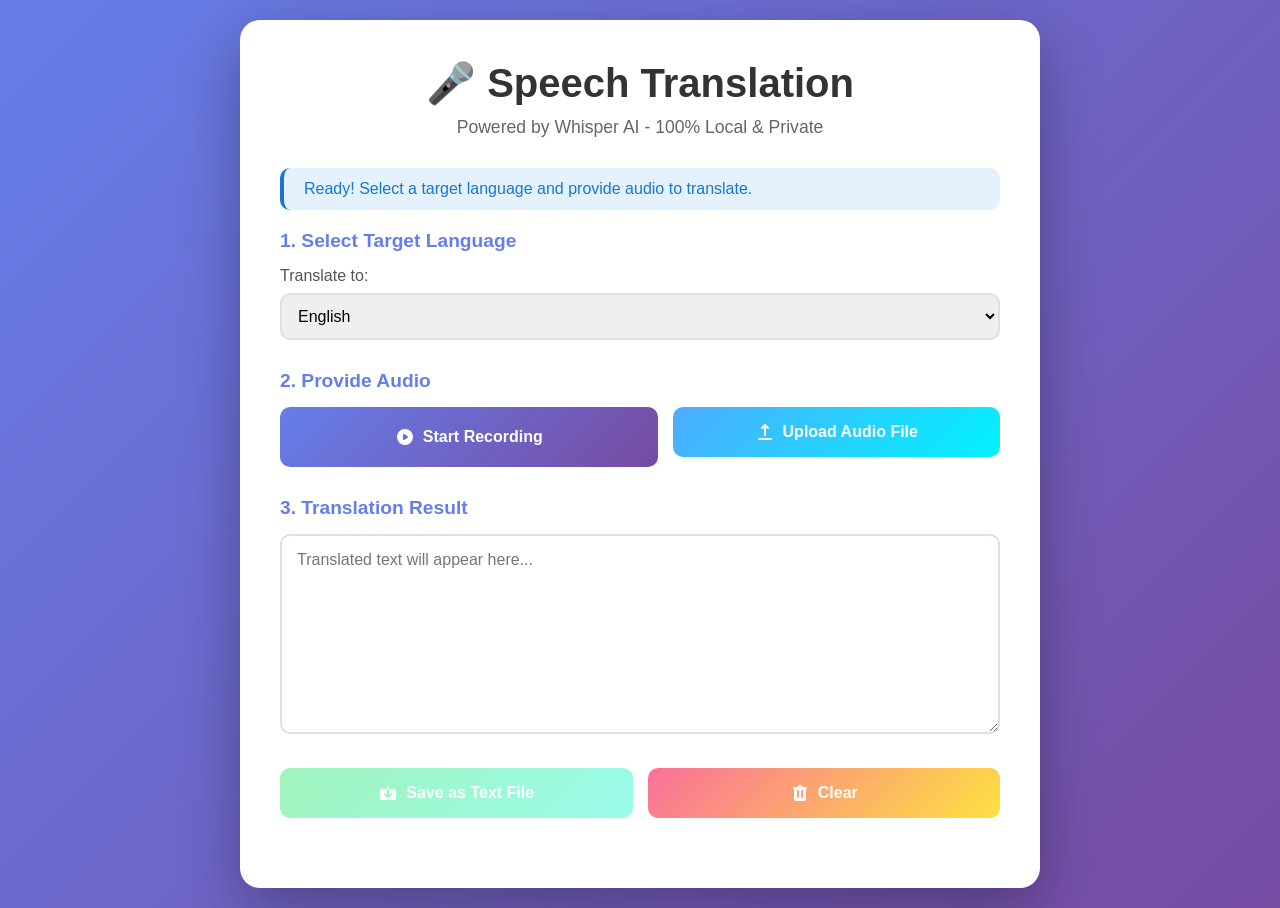
<file: index.html>
<!DOCTYPE html>
<html lang="en">
<head>
    <meta charset="UTF-8">
    <meta name="viewport" content="width=device-width, initial-scale=1.0">
    <title>Real-Time Speech Translation</title>
    <style>
        * {
            margin: 0;
            padding: 0;
            box-sizing: border-box;
        }

        body {
            font-family: 'Segoe UI', Tahoma, Geneva, Verdana, sans-serif;
            background: linear-gradient(135deg, #667eea 0%, #764ba2 100%);
            min-height: 100vh;
            display: flex;
            justify-content: center;
            align-items: center;
            padding: 20px;
        }

        .container {
            background: white;
            border-radius: 20px;
            box-shadow: 0 20px 60px rgba(0, 0, 0, 0.3);
            padding: 40px;
            max-width: 800px;
            width: 100%;
        }

        h1 {
            color: #333;
            text-align: center;
            margin-bottom: 10px;
            font-size: 2.5em;
        }

        .subtitle {
            text-align: center;
            color: #666;
            margin-bottom: 30px;
            font-size: 1.1em;
        }

        .section {
            margin-bottom: 30px;
        }

        .section-title {
            font-size: 1.2em;
            color: #667eea;
            margin-bottom: 15px;
            font-weight: 600;
        }

        .control-group {
            display: flex;
            gap: 15px;
            margin-bottom: 20px;
            flex-wrap: wrap;
        }

        label {
            display: block;
            margin-bottom: 8px;
            color: #555;
            font-weight: 500;
        }

        select, input[type="file"] {
            width: 100%;
            padding: 12px;
            border: 2px solid #e0e0e0;
            border-radius: 10px;
            font-size: 1em;
            transition: border-color 0.3s;
        }

        select:focus, input[type="file"]:focus {
            outline: none;
            border-color: #667eea;
        }

        .button-group {
            display: flex;
            gap: 15px;
            flex-wrap: wrap;
        }

        button {
            flex: 1;
            min-width: 150px;
            padding: 15px 25px;
            font-size: 1em;
            font-weight: 600;
            border: none;
            border-radius: 10px;
            cursor: pointer;
            transition: all 0.3s;
            display: flex;
            align-items: center;
            justify-content: center;
            gap: 8px;
        }

        button:disabled {
            opacity: 0.5;
            cursor: not-allowed;
        }

        .btn-record {
            background: linear-gradient(135deg, #667eea 0%, #764ba2 100%);
            color: white;
        }

        .btn-record:hover:not(:disabled) {
            transform: translateY(-2px);
            box-shadow: 0 5px 20px rgba(102, 126, 234, 0.4);
        }

        .btn-record.recording {
            background: linear-gradient(135deg, #f093fb 0%, #f5576c 100%);
            animation: pulse 1.5s infinite;
        }

        @keyframes pulse {
            0%, 100% { opacity: 1; }
            50% { opacity: 0.7; }
        }

        .btn-upload {
            background: linear-gradient(135deg, #4facfe 0%, #00f2fe 100%);
            color: white;
        }

        .btn-upload:hover:not(:disabled) {
            transform: translateY(-2px);
            box-shadow: 0 5px 20px rgba(79, 172, 254, 0.4);
        }

        .btn-save {
            background: linear-gradient(135deg, #43e97b 0%, #38f9d7 100%);
            color: white;
        }

        .btn-save:hover:not(:disabled) {
            transform: translateY(-2px);
            box-shadow: 0 5px 20px rgba(67, 233, 123, 0.4);
        }

        .btn-clear {
            background: linear-gradient(135deg, #fa709a 0%, #fee140 100%);
            color: white;
        }

        .btn-clear:hover:not(:disabled) {
            transform: translateY(-2px);
            box-shadow: 0 5px 20px rgba(250, 112, 154, 0.4);
        }

        .text-area-container {
            position: relative;
        }

        textarea {
            width: 100%;
            min-height: 200px;
            padding: 15px;
            border: 2px solid #e0e0e0;
            border-radius: 10px;
            font-size: 1em;
            font-family: 'Segoe UI', Tahoma, Geneva, Verdana, sans-serif;
            resize: vertical;
            transition: border-color 0.3s;
        }

        textarea:focus {
            outline: none;
            border-color: #667eea;
        }

        .status-indicator {
            padding: 12px 20px;
            border-radius: 10px;
            margin-bottom: 20px;
            font-weight: 500;
            display: none;
        }

        .status-indicator.info {
            background: #e3f2fd;
            color: #1976d2;
            border-left: 4px solid #1976d2;
            display: block;
        }

        .status-indicator.success {
            background: #e8f5e9;
            color: #388e3c;
            border-left: 4px solid #388e3c;
            display: block;
        }

        .status-indicator.error {
            background: #ffebee;
            color: #c62828;
            border-left: 4px solid #c62828;
            display: block;
        }

        .status-indicator.processing {
            background: #fff3e0;
            color: #f57c00;
            border-left: 4px solid #f57c00;
            display: block;
        }

        .file-input-wrapper {
            position: relative;
            overflow: hidden;
            display: inline-block;
            width: 100%;
        }

        .file-input-wrapper input[type="file"] {
            position: absolute;
            left: -9999px;
        }

        .file-input-label {
            display: flex;
            align-items: center;
            justify-content: center;
            padding: 15px 25px;
            background: linear-gradient(135deg, #4facfe 0%, #00f2fe 100%);
            color: white;
            border-radius: 10px;
            cursor: pointer;
            transition: all 0.3s;
            font-weight: 600;
            gap: 8px;
        }

        .file-input-label:hover {
            transform: translateY(-2px);
            box-shadow: 0 5px 20px rgba(79, 172, 254, 0.4);
        }

        .file-name {
            margin-top: 10px;
            color: #666;
            font-size: 0.9em;
            font-style: italic;
        }

        .metadata {
            display: flex;
            gap: 20px;
            margin-top: 15px;
            padding: 15px;
            background: #f5f5f5;
            border-radius: 10px;
            flex-wrap: wrap;
        }

        .metadata-item {
            flex: 1;
            min-width: 150px;
        }

        .metadata-label {
            font-size: 0.85em;
            color: #666;
            margin-bottom: 5px;
        }

        .metadata-value {
            font-weight: 600;
            color: #333;
        }

        .icon {
            width: 20px;
            height: 20px;
        }

        @media (max-width: 600px) {
            .container {
                padding: 20px;
            }

            h1 {
                font-size: 1.8em;
            }

            .control-group {
                flex-direction: column;
            }

            .button-group {
                flex-direction: column;
            }

            button {
                width: 100%;
            }
        }
    </style>
</head>
<body>
    <div class="container">
        <h1>🎤 Speech Translation</h1>
        <p class="subtitle">Powered by Whisper AI - 100% Local & Private</p>

        <div class="status-indicator" id="statusIndicator"></div>

        <div class="section">
            <div class="section-title">1. Select Target Language</div>
            <div class="control-group">
                <div style="flex: 1;">
                    <label for="targetLanguage">Translate to:</label>
                    <select id="targetLanguage">
                        <option value="en">English</option>
                        <option value="es">Spanish</option>
                        <option value="fr">French</option>
                        <option value="de">German</option>
                        <option value="it">Italian</option>
                        <option value="pt">Portuguese</option>
                        <option value="nl">Dutch</option>
                        <option value="ru">Russian</option>
                        <option value="zh">Chinese</option>
                        <option value="ja">Japanese</option>
                        <option value="ko">Korean</option>
                        <option value="ar">Arabic</option>
                        <option value="hi">Hindi</option>
                        <option value="tr">Turkish</option>
                        <option value="pl">Polish</option>
                        <option value="uk">Ukrainian</option>
                        <option value="vi">Vietnamese</option>
                        <option value="th">Thai</option>
                        <option value="id">Indonesian</option>
                        <option value="ms">Malay</option>
                    </select>
                </div>
            </div>
        </div>

        <div class="section">
            <div class="section-title">2. Provide Audio</div>
            <div class="button-group">
                <button id="recordButton" class="btn-record">
                    <svg class="icon" fill="currentColor" viewBox="0 0 20 20">
                        <path fill-rule="evenodd" d="M10 18a8 8 0 100-16 8 8 0 000 16zM9.555 7.168A1 1 0 008 8v4a1 1 0 001.555.832l3-2a1 1 0 000-1.664l-3-2z" clip-rule="evenodd"/>
                    </svg>
                    <span>Start Recording</span>
                </button>
                
                <div class="file-input-wrapper" style="flex: 1;">
                    <input type="file" id="audioUpload" accept="audio/*" />
                    <label for="audioUpload" class="file-input-label">
                        <svg class="icon" fill="currentColor" viewBox="0 0 20 20">
                            <path fill-rule="evenodd" d="M3 17a1 1 0 011-1h12a1 1 0 110 2H4a1 1 0 01-1-1zM6.293 6.707a1 1 0 010-1.414l3-3a1 1 0 011.414 0l3 3a1 1 0 01-1.414 1.414L11 5.414V13a1 1 0 11-2 0V5.414L7.707 6.707a1 1 0 01-1.414 0z" clip-rule="evenodd"/>
                        </svg>
                        <span>Upload Audio File</span>
                    </label>
                    <div class="file-name" id="fileName"></div>
                </div>
            </div>
        </div>

        <div class="section">
            <div class="section-title">3. Translation Result</div>
            <div class="text-area-container">
                <textarea id="translatedText" placeholder="Translated text will appear here..." readonly></textarea>
            </div>
            <div class="metadata" id="metadata" style="display: none;">
                <div class="metadata-item">
                    <div class="metadata-label">Detected Language</div>
                    <div class="metadata-value" id="detectedLanguage">-</div>
                </div>
                <div class="metadata-item">
                    <div class="metadata-label">Original Text</div>
                    <div class="metadata-value" id="originalText">-</div>
                </div>
            </div>
        </div>

        <div class="section">
            <div class="button-group">
                <button id="saveButton" class="btn-save" disabled>
                    <svg class="icon" fill="currentColor" viewBox="0 0 20 20">
                        <path d="M7.707 10.293a1 1 0 10-1.414 1.414l3 3a1 1 0 001.414 0l3-3a1 1 0 00-1.414-1.414L11 11.586V6h5a2 2 0 012 2v7a2 2 0 01-2 2H4a2 2 0 01-2-2V8a2 2 0 012-2h5v5.586l-1.293-1.293zM9 4a1 1 0 012 0v2H9V4z"/>
                    </svg>
                    <span>Save as Text File</span>
                </button>
                <button id="clearButton" class="btn-clear">
                    <svg class="icon" fill="currentColor" viewBox="0 0 20 20">
                        <path fill-rule="evenodd" d="M9 2a1 1 0 00-.894.553L7.382 4H4a1 1 0 000 2v10a2 2 0 002 2h8a2 2 0 002-2V6a1 1 0 100-2h-3.382l-.724-1.447A1 1 0 0011 2H9zM7 8a1 1 0 012 0v6a1 1 0 11-2 0V8zm5-1a1 1 0 00-1 1v6a1 1 0 102 0V8a1 1 0 00-1-1z" clip-rule="evenodd"/>
                    </svg>
                    <span>Clear</span>
                </button>
            </div>
        </div>
    </div>

    <script src="app.js"></script>
</body>
</html>
</file>
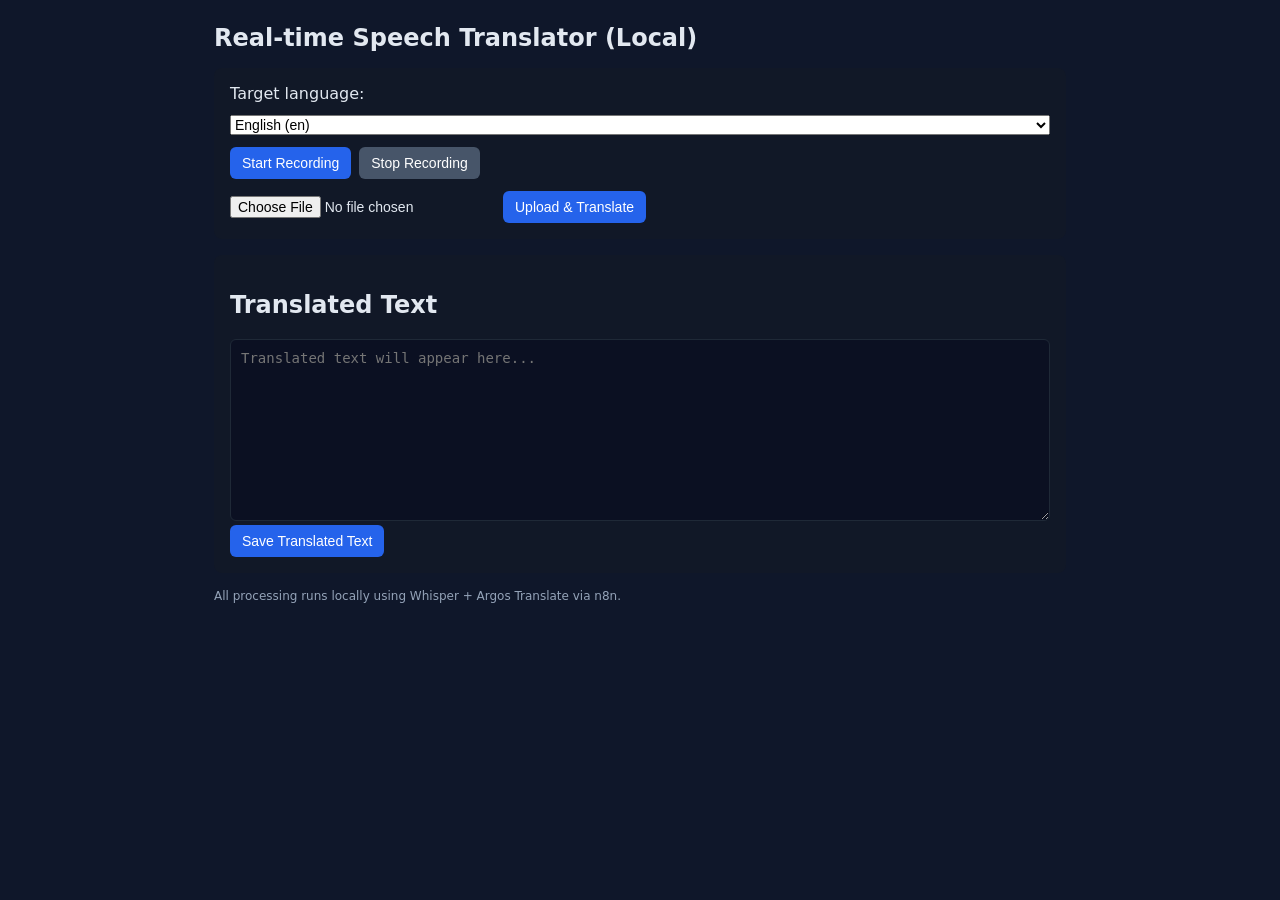
<file: web/index.html>
<!DOCTYPE html>
<html lang="en">
<head>
  <meta charset="UTF-8" />
  <meta name="viewport" content="width=device-width, initial-scale=1.0" />
  <title>Local Real-time Speech Translator</title>
  <link rel="stylesheet" href="./styles.css" />
</head>
<body>
  <div class="container">
    <h1>Real-time Speech Translator (Local)</h1>

    <div class="controls">
      <label for="languageSelect">Target language:</label>
      <select id="languageSelect"></select>

      <div class="recording">
        <button id="startBtn">Start Recording</button>
        <button id="stopBtn" disabled>Stop Recording</button>
        <span id="status"></span>
      </div>

      <div class="upload">
        <input type="file" id="fileInput" accept="audio/*" />
        <button id="uploadBtn">Upload & Translate</button>
      </div>
    </div>

    <div class="output">
      <h2>Translated Text</h2>
      <textarea id="translatedText" rows="10" placeholder="Translated text will appear here..."></textarea>
      <div class="save">
        <button id="saveBtn">Save Translated Text</button>
      </div>
    </div>

    <footer>
      <p>All processing runs locally using Whisper + Argos Translate via n8n.</p>
    </footer>
  </div>

  <script src="./app.js"></script>
</body>
</html>
</file>
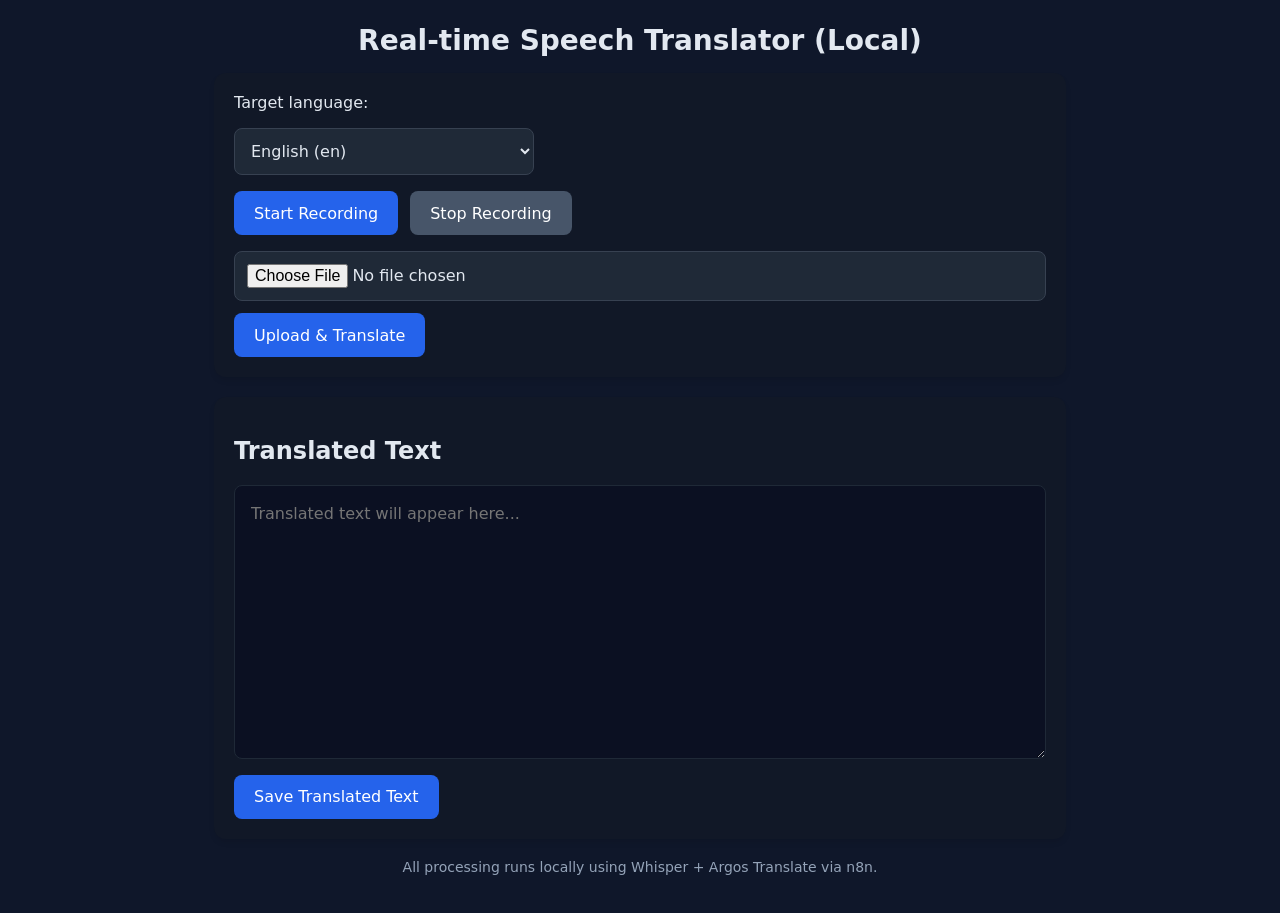
<file: speech-translation/web/index.html>
<!DOCTYPE html>
<html lang="en">
<head>
  <meta charset="UTF-8" />
  <meta name="viewport" content="width=device-width, initial-scale=1.0, user-scalable=yes" />
  <meta name="description" content="Local real-time speech translation using Whisper and Argos Translate" />
  <meta name="theme-color" content="#0f172a" />
  <meta name="apple-mobile-web-app-capable" content="yes" />
  <meta name="apple-mobile-web-app-status-bar-style" content="black-translucent" />
  <meta name="msapplication-TileColor" content="#0f172a" />
  <meta name="msapplication-tap-highlight" content="no" />
  <title>Local Real-time Speech Translator</title>
  <link rel="stylesheet" href="./styles.css" />
</head>
<body>
  <div class="container">
    <h1>Real-time Speech Translator (Local)</h1>

    <div class="controls">
      <label for="languageSelect">Target language:</label>
      <select id="languageSelect"></select>

      <div class="recording">
        <button id="startBtn">Start Recording</button>
        <button id="stopBtn" disabled>Stop Recording</button>
        <span id="status"></span>
      </div>

      <div class="upload">
        <input type="file" id="fileInput" accept="audio/*" />
        <button id="uploadBtn">Upload & Translate</button>
      </div>
    </div>

    <div class="output">
      <h2>Translated Text</h2>
      <textarea id="translatedText" rows="10" placeholder="Translated text will appear here..."></textarea>
      <div class="save">
        <button id="saveBtn">Save Translated Text</button>
      </div>
    </div>

    <footer>
      <p>All processing runs locally using Whisper + Argos Translate via n8n.</p>
    </footer>
  </div>

  <script src="./app.js"></script>
</body>
</html>
</file>
<file: web/styles.css>
* { box-sizing: border-box; }
body { font-family: system-ui, Arial, sans-serif; margin: 0; padding: 0; background: #0f172a; color: #e2e8f0; }
.container { max-width: 900px; margin: 0 auto; padding: 24px; }
h1 { margin: 0 0 16px; font-size: 24px; }
.controls { background: #111827; padding: 16px; border-radius: 8px; display: grid; gap: 12px; }
label { margin-right: 8px; }
select, input[type="file"], button, textarea { font-size: 14px; }
button { background: #2563eb; color: white; border: 0; border-radius: 6px; padding: 8px 12px; cursor: pointer; }
button[disabled] { background: #475569; cursor: not-allowed; }
.recording, .upload { display: flex; align-items: center; gap: 8px; }
#status { color: #93c5fd; }
.output { margin-top: 16px; background: #111827; padding: 16px; border-radius: 8px; }
textarea { width: 100%; background: #0b1022; color: #e2e8f0; border: 1px solid #1f2937; border-radius: 6px; padding: 10px; }
footer { margin-top: 16px; color: #94a3b8; font-size: 12px; }
</file>
<file: speech-translation/web/styles.css>
* { 
  box-sizing: border-box; 
  -webkit-tap-highlight-color: transparent; /* Remove tap highlight on touch devices */
}

body { 
  font-family: system-ui, -apple-system, BlinkMacSystemFont, 'Segoe UI', Roboto, Arial, sans-serif; 
  margin: 0; 
  padding: 0; 
  background: #0f172a; 
  color: #e2e8f0; 
  -webkit-font-smoothing: antialiased;
  -moz-osx-font-smoothing: grayscale;
}

.container { 
  max-width: 900px; 
  margin: 0 auto; 
  padding: 24px; 
}

h1 { 
  margin: 0 0 16px; 
  font-size: clamp(20px, 4vw, 28px); 
  text-align: center;
}

.controls { 
  background: #111827; 
  padding: 20px; 
  border-radius: 12px; 
  display: grid; 
  gap: 16px; 
  box-shadow: 0 4px 6px -1px rgba(0, 0, 0, 0.1);
}

label { 
  margin-right: 8px; 
  font-weight: 500;
}

select, input[type="file"], button, textarea { 
  font-size: 16px; /* Prevent zoom on iOS */
  font-family: inherit;
}

select {
  background: #1f2937;
  color: #e2e8f0;
  border: 1px solid #374151;
  border-radius: 8px;
  padding: 12px;
  width: 100%;
  max-width: 300px;
}

input[type="file"] {
  background: #1f2937;
  color: #e2e8f0;
  border: 1px solid #374151;
  border-radius: 8px;
  padding: 12px;
  width: 100%;
}

button { 
  background: #2563eb; 
  color: white; 
  border: 0; 
  border-radius: 8px; 
  padding: 12px 20px; 
  cursor: pointer; 
  font-weight: 500;
  min-height: 44px; /* Touch-friendly minimum size */
  transition: all 0.2s ease;
  touch-action: manipulation; /* Optimize for touch */
}

button:hover:not(:disabled) {
  background: #1d4ed8;
  transform: translateY(-1px);
}

button:active {
  transform: translateY(0);
}

button[disabled] { 
  background: #475569; 
  cursor: not-allowed; 
  transform: none;
}

.recording, .upload { 
  display: flex; 
  align-items: center; 
  gap: 12px; 
  flex-wrap: wrap;
}

#status { 
  color: #93c5fd; 
  font-weight: 500;
  min-height: 20px;
}

.output { 
  margin-top: 20px; 
  background: #111827; 
  padding: 20px; 
  border-radius: 12px; 
  box-shadow: 0 4px 6px -1px rgba(0, 0, 0, 0.1);
}

textarea { 
  width: 100%; 
  background: #0b1022; 
  color: #e2e8f0; 
  border: 1px solid #1f2937; 
  border-radius: 8px; 
  padding: 16px; 
  min-height: 120px;
  resize: vertical;
  font-family: inherit;
  line-height: 1.5;
}

textarea:focus, select:focus, input:focus {
  outline: none;
  border-color: #2563eb;
  box-shadow: 0 0 0 3px rgba(37, 99, 235, 0.1);
}

.save {
  margin-top: 12px;
}

footer { 
  margin-top: 20px; 
  color: #94a3b8; 
  font-size: 14px; 
  text-align: center;
}

/* Responsive design for tablets and mobile */
@media (max-width: 768px) {
  .container {
    padding: 16px;
  }
  
  .controls, .output {
    padding: 16px;
  }
  
  .recording, .upload {
    flex-direction: column;
    align-items: stretch;
  }
  
  button {
    width: 100%;
  }
  
  select {
    max-width: none;
  }
}

/* High DPI displays (Surface Pro, etc.) */
@media (-webkit-min-device-pixel-ratio: 1.5), (min-resolution: 144dpi) {
  body {
    font-size: 16px;
  }
}
</file>
